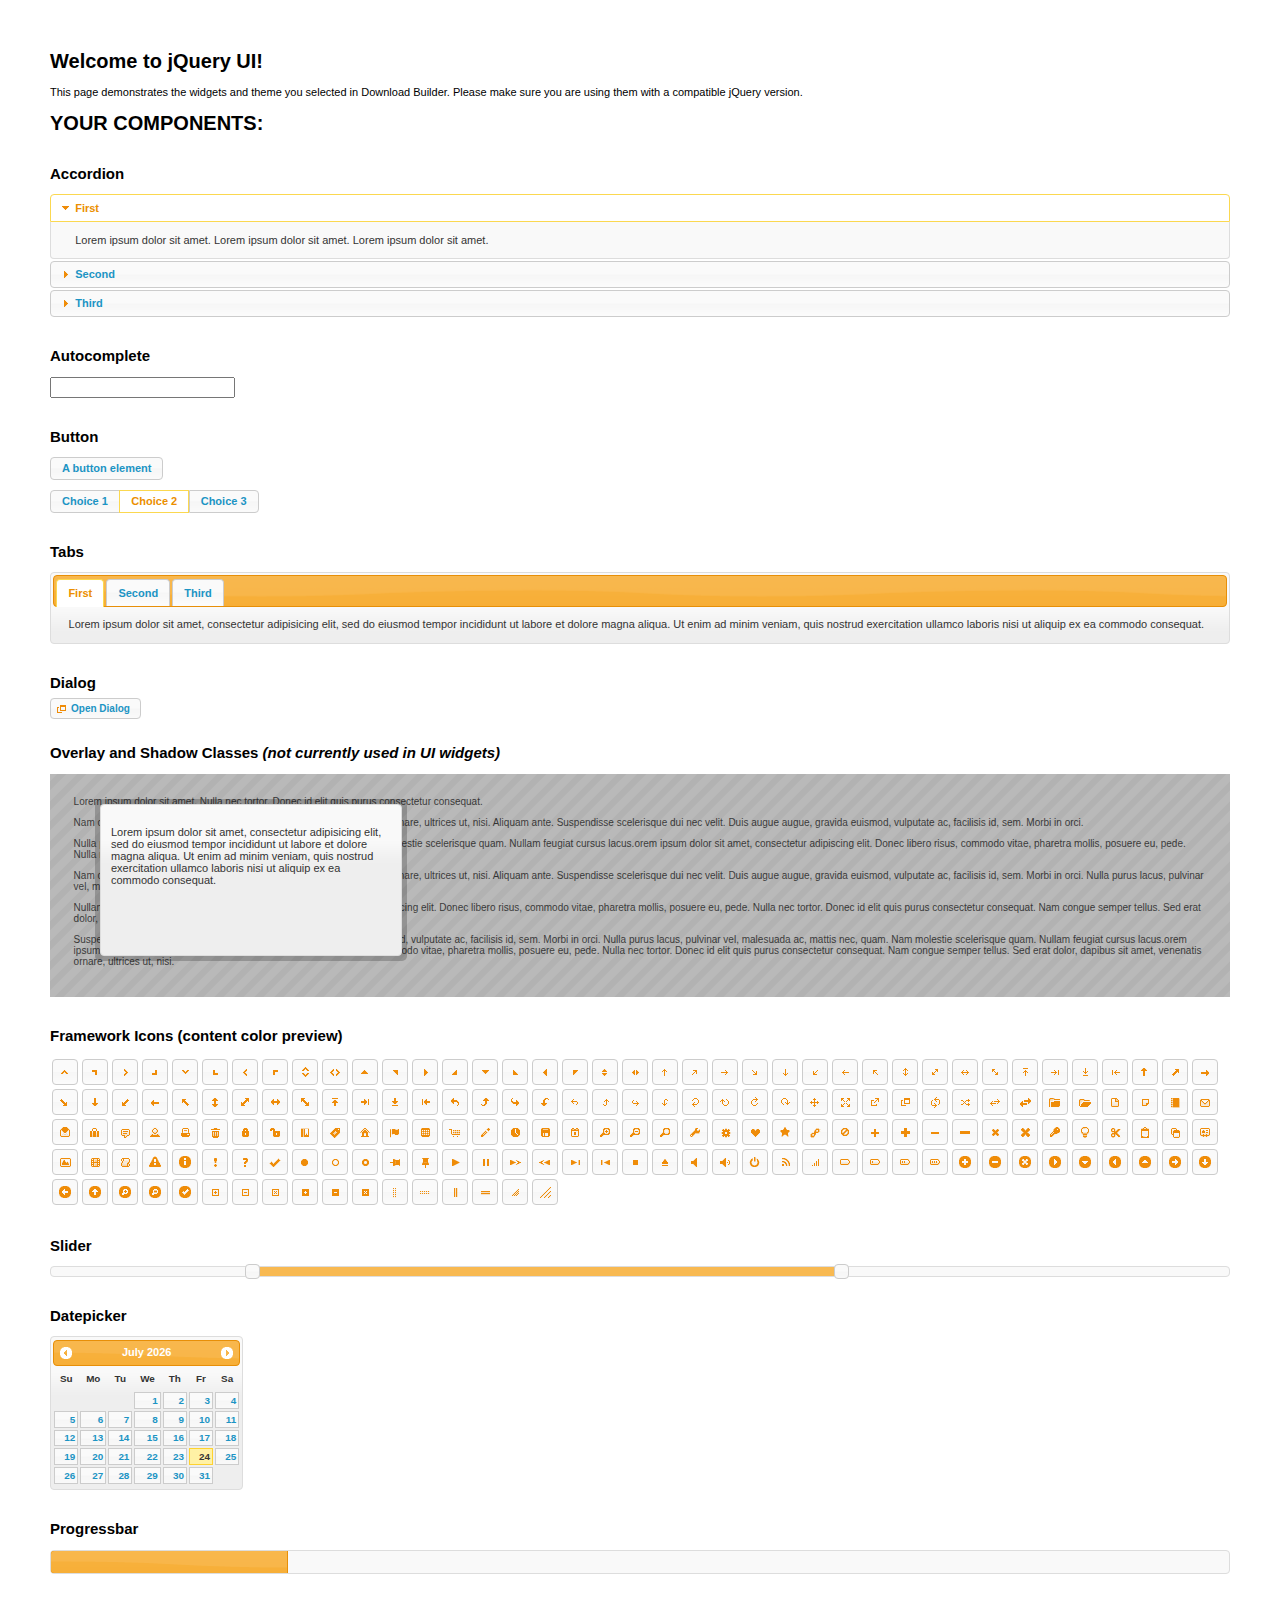
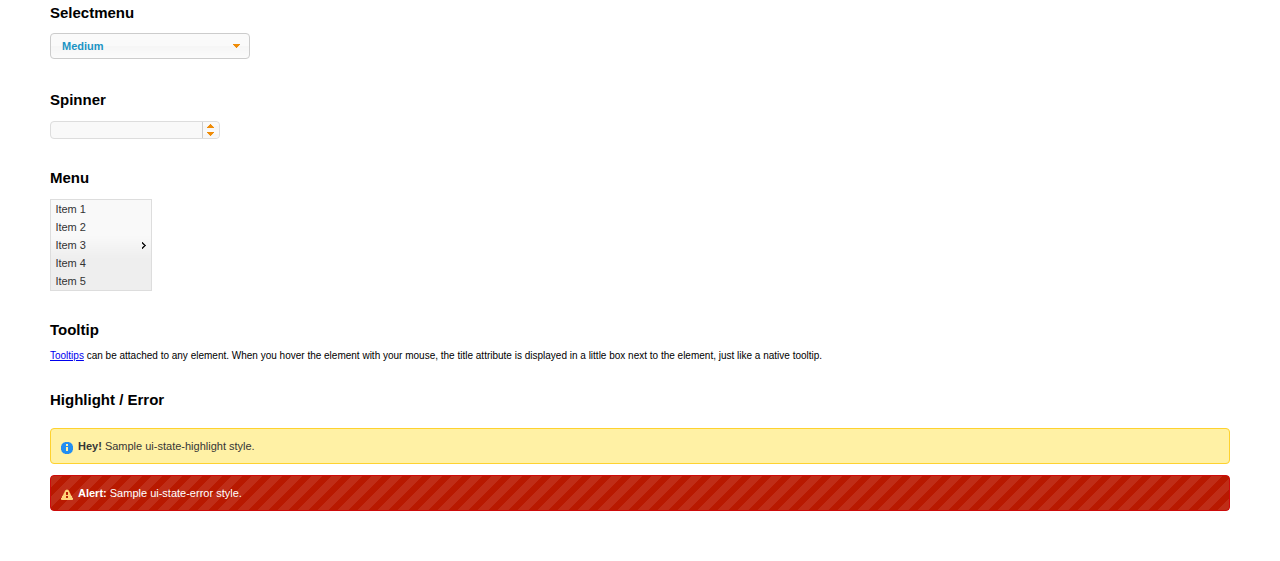
<file: src/registry/static/registry/jquery-ui/index.html>
<!doctype html>
<html lang="us">
<head>
	<meta charset="utf-8">
	<title>jQuery UI Example Page</title>
	<link href="jquery-ui.css" rel="stylesheet">
	<style>
	body{
		font: 62.5% "Trebuchet MS", sans-serif;
		margin: 50px;
	}
	.demoHeaders {
		margin-top: 2em;
	}
	#dialog-link {
		padding: .4em 1em .4em 20px;
		text-decoration: none;
		position: relative;
	}
	#dialog-link span.ui-icon {
		margin: 0 5px 0 0;
		position: absolute;
		left: .2em;
		top: 50%;
		margin-top: -8px;
	}
	#icons {
		margin: 0;
		padding: 0;
	}
	#icons li {
		margin: 2px;
		position: relative;
		padding: 4px 0;
		cursor: pointer;
		float: left;
		list-style: none;
	}
	#icons span.ui-icon {
		float: left;
		margin: 0 4px;
	}
	.fakewindowcontain .ui-widget-overlay {
		position: absolute;
	}
	select {
		width: 200px;
	}
	</style>
</head>
<body>

<h1>Welcome to jQuery UI!</h1>

<div class="ui-widget">
	<p>This page demonstrates the widgets and theme you selected in Download Builder. Please make sure you are using them with a compatible jQuery version.</p>
</div>

<h1>YOUR COMPONENTS:</h1>


<!-- Accordion -->
<h2 class="demoHeaders">Accordion</h2>
<div id="accordion">
	<h3>First</h3>
	<div>Lorem ipsum dolor sit amet. Lorem ipsum dolor sit amet. Lorem ipsum dolor sit amet.</div>
	<h3>Second</h3>
	<div>Phasellus mattis tincidunt nibh.</div>
	<h3>Third</h3>
	<div>Nam dui erat, auctor a, dignissim quis.</div>
</div>



<!-- Autocomplete -->
<h2 class="demoHeaders">Autocomplete</h2>
<div>
	<input id="autocomplete" title="type &quot;a&quot;">
</div>



<!-- Button -->
<h2 class="demoHeaders">Button</h2>
<button id="button">A button element</button>
<form style="margin-top: 1em;">
	<div id="radioset">
		<input type="radio" id="radio1" name="radio"><label for="radio1">Choice 1</label>
		<input type="radio" id="radio2" name="radio" checked="checked"><label for="radio2">Choice 2</label>
		<input type="radio" id="radio3" name="radio"><label for="radio3">Choice 3</label>
	</div>
</form>



<!-- Tabs -->
<h2 class="demoHeaders">Tabs</h2>
<div id="tabs">
	<ul>
		<li><a href="#tabs-1">First</a></li>
		<li><a href="#tabs-2">Second</a></li>
		<li><a href="#tabs-3">Third</a></li>
	</ul>
	<div id="tabs-1">Lorem ipsum dolor sit amet, consectetur adipisicing elit, sed do eiusmod tempor incididunt ut labore et dolore magna aliqua. Ut enim ad minim veniam, quis nostrud exercitation ullamco laboris nisi ut aliquip ex ea commodo consequat.</div>
	<div id="tabs-2">Phasellus mattis tincidunt nibh. Cras orci urna, blandit id, pretium vel, aliquet ornare, felis. Maecenas scelerisque sem non nisl. Fusce sed lorem in enim dictum bibendum.</div>
	<div id="tabs-3">Nam dui erat, auctor a, dignissim quis, sollicitudin eu, felis. Pellentesque nisi urna, interdum eget, sagittis et, consequat vestibulum, lacus. Mauris porttitor ullamcorper augue.</div>
</div>



<!-- Dialog NOTE: Dialog is not generated by UI in this demo so it can be visually styled in themeroller-->
<h2 class="demoHeaders">Dialog</h2>
<p><a href="#" id="dialog-link" class="ui-state-default ui-corner-all"><span class="ui-icon ui-icon-newwin"></span>Open Dialog</a></p>

<h2 class="demoHeaders">Overlay and Shadow Classes <em>(not currently used in UI widgets)</em></h2>
<div style="position: relative; width: 96%; height: 200px; padding:1% 2%; overflow:hidden;" class="fakewindowcontain">
	<p>Lorem ipsum dolor sit amet,  Nulla nec tortor. Donec id elit quis purus consectetur consequat. </p><p>Nam congue semper tellus. Sed erat dolor, dapibus sit amet, venenatis ornare, ultrices ut, nisi. Aliquam ante. Suspendisse scelerisque dui nec velit. Duis augue augue, gravida euismod, vulputate ac, facilisis id, sem. Morbi in orci. </p><p>Nulla purus lacus, pulvinar vel, malesuada ac, mattis nec, quam. Nam molestie scelerisque quam. Nullam feugiat cursus lacus.orem ipsum dolor sit amet, consectetur adipiscing elit. Donec libero risus, commodo vitae, pharetra mollis, posuere eu, pede. Nulla nec tortor. Donec id elit quis purus consectetur consequat. </p><p>Nam congue semper tellus. Sed erat dolor, dapibus sit amet, venenatis ornare, ultrices ut, nisi. Aliquam ante. Suspendisse scelerisque dui nec velit. Duis augue augue, gravida euismod, vulputate ac, facilisis id, sem. Morbi in orci. Nulla purus lacus, pulvinar vel, malesuada ac, mattis nec, quam. Nam molestie scelerisque quam. </p><p>Nullam feugiat cursus lacus.orem ipsum dolor sit amet, consectetur adipiscing elit. Donec libero risus, commodo vitae, pharetra mollis, posuere eu, pede. Nulla nec tortor. Donec id elit quis purus consectetur consequat. Nam congue semper tellus. Sed erat dolor, dapibus sit amet, venenatis ornare, ultrices ut, nisi. Aliquam ante. </p><p>Suspendisse scelerisque dui nec velit. Duis augue augue, gravida euismod, vulputate ac, facilisis id, sem. Morbi in orci. Nulla purus lacus, pulvinar vel, malesuada ac, mattis nec, quam. Nam molestie scelerisque quam. Nullam feugiat cursus lacus.orem ipsum dolor sit amet, consectetur adipiscing elit. Donec libero risus, commodo vitae, pharetra mollis, posuere eu, pede. Nulla nec tortor. Donec id elit quis purus consectetur consequat. Nam congue semper tellus. Sed erat dolor, dapibus sit amet, venenatis ornare, ultrices ut, nisi. </p>

	<!-- ui-dialog -->
	<div class="ui-overlay"><div class="ui-widget-overlay"></div><div class="ui-widget-shadow ui-corner-all" style="width: 302px; height: 152px; position: absolute; left: 50px; top: 30px;"></div></div>
	<div style="position: absolute; width: 280px; height: 130px;left: 50px; top: 30px; padding: 10px;" class="ui-widget ui-widget-content ui-corner-all">
		<div class="ui-dialog-content ui-widget-content" style="background: none; border: 0;">
			<p>Lorem ipsum dolor sit amet, consectetur adipisicing elit, sed do eiusmod tempor incididunt ut labore et dolore magna aliqua. Ut enim ad minim veniam, quis nostrud exercitation ullamco laboris nisi ut aliquip ex ea commodo consequat.</p>
		</div>
	</div>

</div>

<!-- ui-dialog -->
<div id="dialog" title="Dialog Title">
	<p>Lorem ipsum dolor sit amet, consectetur adipisicing elit, sed do eiusmod tempor incididunt ut labore et dolore magna aliqua. Ut enim ad minim veniam, quis nostrud exercitation ullamco laboris nisi ut aliquip ex ea commodo consequat.</p>
</div>



<h2 class="demoHeaders">Framework Icons (content color preview)</h2>
<ul id="icons" class="ui-widget ui-helper-clearfix">
	<li class="ui-state-default ui-corner-all" title=".ui-icon-carat-1-n"><span class="ui-icon ui-icon-carat-1-n"></span></li>
	<li class="ui-state-default ui-corner-all" title=".ui-icon-carat-1-ne"><span class="ui-icon ui-icon-carat-1-ne"></span></li>
	<li class="ui-state-default ui-corner-all" title=".ui-icon-carat-1-e"><span class="ui-icon ui-icon-carat-1-e"></span></li>
	<li class="ui-state-default ui-corner-all" title=".ui-icon-carat-1-se"><span class="ui-icon ui-icon-carat-1-se"></span></li>
	<li class="ui-state-default ui-corner-all" title=".ui-icon-carat-1-s"><span class="ui-icon ui-icon-carat-1-s"></span></li>
	<li class="ui-state-default ui-corner-all" title=".ui-icon-carat-1-sw"><span class="ui-icon ui-icon-carat-1-sw"></span></li>
	<li class="ui-state-default ui-corner-all" title=".ui-icon-carat-1-w"><span class="ui-icon ui-icon-carat-1-w"></span></li>
	<li class="ui-state-default ui-corner-all" title=".ui-icon-carat-1-nw"><span class="ui-icon ui-icon-carat-1-nw"></span></li>
	<li class="ui-state-default ui-corner-all" title=".ui-icon-carat-2-n-s"><span class="ui-icon ui-icon-carat-2-n-s"></span></li>
	<li class="ui-state-default ui-corner-all" title=".ui-icon-carat-2-e-w"><span class="ui-icon ui-icon-carat-2-e-w"></span></li>
	<li class="ui-state-default ui-corner-all" title=".ui-icon-triangle-1-n"><span class="ui-icon ui-icon-triangle-1-n"></span></li>
	<li class="ui-state-default ui-corner-all" title=".ui-icon-triangle-1-ne"><span class="ui-icon ui-icon-triangle-1-ne"></span></li>
	<li class="ui-state-default ui-corner-all" title=".ui-icon-triangle-1-e"><span class="ui-icon ui-icon-triangle-1-e"></span></li>
	<li class="ui-state-default ui-corner-all" title=".ui-icon-triangle-1-se"><span class="ui-icon ui-icon-triangle-1-se"></span></li>
	<li class="ui-state-default ui-corner-all" title=".ui-icon-triangle-1-s"><span class="ui-icon ui-icon-triangle-1-s"></span></li>
	<li class="ui-state-default ui-corner-all" title=".ui-icon-triangle-1-sw"><span class="ui-icon ui-icon-triangle-1-sw"></span></li>
	<li class="ui-state-default ui-corner-all" title=".ui-icon-triangle-1-w"><span class="ui-icon ui-icon-triangle-1-w"></span></li>
	<li class="ui-state-default ui-corner-all" title=".ui-icon-triangle-1-nw"><span class="ui-icon ui-icon-triangle-1-nw"></span></li>
	<li class="ui-state-default ui-corner-all" title=".ui-icon-triangle-2-n-s"><span class="ui-icon ui-icon-triangle-2-n-s"></span></li>
	<li class="ui-state-default ui-corner-all" title=".ui-icon-triangle-2-e-w"><span class="ui-icon ui-icon-triangle-2-e-w"></span></li>
	<li class="ui-state-default ui-corner-all" title=".ui-icon-arrow-1-n"><span class="ui-icon ui-icon-arrow-1-n"></span></li>
	<li class="ui-state-default ui-corner-all" title=".ui-icon-arrow-1-ne"><span class="ui-icon ui-icon-arrow-1-ne"></span></li>
	<li class="ui-state-default ui-corner-all" title=".ui-icon-arrow-1-e"><span class="ui-icon ui-icon-arrow-1-e"></span></li>
	<li class="ui-state-default ui-corner-all" title=".ui-icon-arrow-1-se"><span class="ui-icon ui-icon-arrow-1-se"></span></li>
	<li class="ui-state-default ui-corner-all" title=".ui-icon-arrow-1-s"><span class="ui-icon ui-icon-arrow-1-s"></span></li>
	<li class="ui-state-default ui-corner-all" title=".ui-icon-arrow-1-sw"><span class="ui-icon ui-icon-arrow-1-sw"></span></li>
	<li class="ui-state-default ui-corner-all" title=".ui-icon-arrow-1-w"><span class="ui-icon ui-icon-arrow-1-w"></span></li>
	<li class="ui-state-default ui-corner-all" title=".ui-icon-arrow-1-nw"><span class="ui-icon ui-icon-arrow-1-nw"></span></li>
	<li class="ui-state-default ui-corner-all" title=".ui-icon-arrow-2-n-s"><span class="ui-icon ui-icon-arrow-2-n-s"></span></li>
	<li class="ui-state-default ui-corner-all" title=".ui-icon-arrow-2-ne-sw"><span class="ui-icon ui-icon-arrow-2-ne-sw"></span></li>
	<li class="ui-state-default ui-corner-all" title=".ui-icon-arrow-2-e-w"><span class="ui-icon ui-icon-arrow-2-e-w"></span></li>
	<li class="ui-state-default ui-corner-all" title=".ui-icon-arrow-2-se-nw"><span class="ui-icon ui-icon-arrow-2-se-nw"></span></li>
	<li class="ui-state-default ui-corner-all" title=".ui-icon-arrowstop-1-n"><span class="ui-icon ui-icon-arrowstop-1-n"></span></li>
	<li class="ui-state-default ui-corner-all" title=".ui-icon-arrowstop-1-e"><span class="ui-icon ui-icon-arrowstop-1-e"></span></li>
	<li class="ui-state-default ui-corner-all" title=".ui-icon-arrowstop-1-s"><span class="ui-icon ui-icon-arrowstop-1-s"></span></li>
	<li class="ui-state-default ui-corner-all" title=".ui-icon-arrowstop-1-w"><span class="ui-icon ui-icon-arrowstop-1-w"></span></li>
	<li class="ui-state-default ui-corner-all" title=".ui-icon-arrowthick-1-n"><span class="ui-icon ui-icon-arrowthick-1-n"></span></li>
	<li class="ui-state-default ui-corner-all" title=".ui-icon-arrowthick-1-ne"><span class="ui-icon ui-icon-arrowthick-1-ne"></span></li>
	<li class="ui-state-default ui-corner-all" title=".ui-icon-arrowthick-1-e"><span class="ui-icon ui-icon-arrowthick-1-e"></span></li>
	<li class="ui-state-default ui-corner-all" title=".ui-icon-arrowthick-1-se"><span class="ui-icon ui-icon-arrowthick-1-se"></span></li>
	<li class="ui-state-default ui-corner-all" title=".ui-icon-arrowthick-1-s"><span class="ui-icon ui-icon-arrowthick-1-s"></span></li>
	<li class="ui-state-default ui-corner-all" title=".ui-icon-arrowthick-1-sw"><span class="ui-icon ui-icon-arrowthick-1-sw"></span></li>
	<li class="ui-state-default ui-corner-all" title=".ui-icon-arrowthick-1-w"><span class="ui-icon ui-icon-arrowthick-1-w"></span></li>
	<li class="ui-state-default ui-corner-all" title=".ui-icon-arrowthick-1-nw"><span class="ui-icon ui-icon-arrowthick-1-nw"></span></li>
	<li class="ui-state-default ui-corner-all" title=".ui-icon-arrowthick-2-n-s"><span class="ui-icon ui-icon-arrowthick-2-n-s"></span></li>
	<li class="ui-state-default ui-corner-all" title=".ui-icon-arrowthick-2-ne-sw"><span class="ui-icon ui-icon-arrowthick-2-ne-sw"></span></li>
	<li class="ui-state-default ui-corner-all" title=".ui-icon-arrowthick-2-e-w"><span class="ui-icon ui-icon-arrowthick-2-e-w"></span></li>
	<li class="ui-state-default ui-corner-all" title=".ui-icon-arrowthick-2-se-nw"><span class="ui-icon ui-icon-arrowthick-2-se-nw"></span></li>
	<li class="ui-state-default ui-corner-all" title=".ui-icon-arrowthickstop-1-n"><span class="ui-icon ui-icon-arrowthickstop-1-n"></span></li>
	<li class="ui-state-default ui-corner-all" title=".ui-icon-arrowthickstop-1-e"><span class="ui-icon ui-icon-arrowthickstop-1-e"></span></li>
	<li class="ui-state-default ui-corner-all" title=".ui-icon-arrowthickstop-1-s"><span class="ui-icon ui-icon-arrowthickstop-1-s"></span></li>
	<li class="ui-state-default ui-corner-all" title=".ui-icon-arrowthickstop-1-w"><span class="ui-icon ui-icon-arrowthickstop-1-w"></span></li>
	<li class="ui-state-default ui-corner-all" title=".ui-icon-arrowreturnthick-1-w"><span class="ui-icon ui-icon-arrowreturnthick-1-w"></span></li>
	<li class="ui-state-default ui-corner-all" title=".ui-icon-arrowreturnthick-1-n"><span class="ui-icon ui-icon-arrowreturnthick-1-n"></span></li>
	<li class="ui-state-default ui-corner-all" title=".ui-icon-arrowreturnthick-1-e"><span class="ui-icon ui-icon-arrowreturnthick-1-e"></span></li>
	<li class="ui-state-default ui-corner-all" title=".ui-icon-arrowreturnthick-1-s"><span class="ui-icon ui-icon-arrowreturnthick-1-s"></span></li>
	<li class="ui-state-default ui-corner-all" title=".ui-icon-arrowreturn-1-w"><span class="ui-icon ui-icon-arrowreturn-1-w"></span></li>
	<li class="ui-state-default ui-corner-all" title=".ui-icon-arrowreturn-1-n"><span class="ui-icon ui-icon-arrowreturn-1-n"></span></li>
	<li class="ui-state-default ui-corner-all" title=".ui-icon-arrowreturn-1-e"><span class="ui-icon ui-icon-arrowreturn-1-e"></span></li>
	<li class="ui-state-default ui-corner-all" title=".ui-icon-arrowreturn-1-s"><span class="ui-icon ui-icon-arrowreturn-1-s"></span></li>
	<li class="ui-state-default ui-corner-all" title=".ui-icon-arrowrefresh-1-w"><span class="ui-icon ui-icon-arrowrefresh-1-w"></span></li>
	<li class="ui-state-default ui-corner-all" title=".ui-icon-arrowrefresh-1-n"><span class="ui-icon ui-icon-arrowrefresh-1-n"></span></li>
	<li class="ui-state-default ui-corner-all" title=".ui-icon-arrowrefresh-1-e"><span class="ui-icon ui-icon-arrowrefresh-1-e"></span></li>
	<li class="ui-state-default ui-corner-all" title=".ui-icon-arrowrefresh-1-s"><span class="ui-icon ui-icon-arrowrefresh-1-s"></span></li>
	<li class="ui-state-default ui-corner-all" title=".ui-icon-arrow-4"><span class="ui-icon ui-icon-arrow-4"></span></li>
	<li class="ui-state-default ui-corner-all" title=".ui-icon-arrow-4-diag"><span class="ui-icon ui-icon-arrow-4-diag"></span></li>
	<li class="ui-state-default ui-corner-all" title=".ui-icon-extlink"><span class="ui-icon ui-icon-extlink"></span></li>
	<li class="ui-state-default ui-corner-all" title=".ui-icon-newwin"><span class="ui-icon ui-icon-newwin"></span></li>
	<li class="ui-state-default ui-corner-all" title=".ui-icon-refresh"><span class="ui-icon ui-icon-refresh"></span></li>
	<li class="ui-state-default ui-corner-all" title=".ui-icon-shuffle"><span class="ui-icon ui-icon-shuffle"></span></li>
	<li class="ui-state-default ui-corner-all" title=".ui-icon-transfer-e-w"><span class="ui-icon ui-icon-transfer-e-w"></span></li>
	<li class="ui-state-default ui-corner-all" title=".ui-icon-transferthick-e-w"><span class="ui-icon ui-icon-transferthick-e-w"></span></li>
	<li class="ui-state-default ui-corner-all" title=".ui-icon-folder-collapsed"><span class="ui-icon ui-icon-folder-collapsed"></span></li>
	<li class="ui-state-default ui-corner-all" title=".ui-icon-folder-open"><span class="ui-icon ui-icon-folder-open"></span></li>
	<li class="ui-state-default ui-corner-all" title=".ui-icon-document"><span class="ui-icon ui-icon-document"></span></li>
	<li class="ui-state-default ui-corner-all" title=".ui-icon-document-b"><span class="ui-icon ui-icon-document-b"></span></li>
	<li class="ui-state-default ui-corner-all" title=".ui-icon-note"><span class="ui-icon ui-icon-note"></span></li>
	<li class="ui-state-default ui-corner-all" title=".ui-icon-mail-closed"><span class="ui-icon ui-icon-mail-closed"></span></li>
	<li class="ui-state-default ui-corner-all" title=".ui-icon-mail-open"><span class="ui-icon ui-icon-mail-open"></span></li>
	<li class="ui-state-default ui-corner-all" title=".ui-icon-suitcase"><span class="ui-icon ui-icon-suitcase"></span></li>
	<li class="ui-state-default ui-corner-all" title=".ui-icon-comment"><span class="ui-icon ui-icon-comment"></span></li>
	<li class="ui-state-default ui-corner-all" title=".ui-icon-person"><span class="ui-icon ui-icon-person"></span></li>
	<li class="ui-state-default ui-corner-all" title=".ui-icon-print"><span class="ui-icon ui-icon-print"></span></li>
	<li class="ui-state-default ui-corner-all" title=".ui-icon-trash"><span class="ui-icon ui-icon-trash"></span></li>
	<li class="ui-state-default ui-corner-all" title=".ui-icon-locked"><span class="ui-icon ui-icon-locked"></span></li>
	<li class="ui-state-default ui-corner-all" title=".ui-icon-unlocked"><span class="ui-icon ui-icon-unlocked"></span></li>
	<li class="ui-state-default ui-corner-all" title=".ui-icon-bookmark"><span class="ui-icon ui-icon-bookmark"></span></li>
	<li class="ui-state-default ui-corner-all" title=".ui-icon-tag"><span class="ui-icon ui-icon-tag"></span></li>
	<li class="ui-state-default ui-corner-all" title=".ui-icon-home"><span class="ui-icon ui-icon-home"></span></li>
	<li class="ui-state-default ui-corner-all" title=".ui-icon-flag"><span class="ui-icon ui-icon-flag"></span></li>
	<li class="ui-state-default ui-corner-all" title=".ui-icon-calculator"><span class="ui-icon ui-icon-calculator"></span></li>
	<li class="ui-state-default ui-corner-all" title=".ui-icon-cart"><span class="ui-icon ui-icon-cart"></span></li>
	<li class="ui-state-default ui-corner-all" title=".ui-icon-pencil"><span class="ui-icon ui-icon-pencil"></span></li>
	<li class="ui-state-default ui-corner-all" title=".ui-icon-clock"><span class="ui-icon ui-icon-clock"></span></li>
	<li class="ui-state-default ui-corner-all" title=".ui-icon-disk"><span class="ui-icon ui-icon-disk"></span></li>
	<li class="ui-state-default ui-corner-all" title=".ui-icon-calendar"><span class="ui-icon ui-icon-calendar"></span></li>
	<li class="ui-state-default ui-corner-all" title=".ui-icon-zoomin"><span class="ui-icon ui-icon-zoomin"></span></li>
	<li class="ui-state-default ui-corner-all" title=".ui-icon-zoomout"><span class="ui-icon ui-icon-zoomout"></span></li>
	<li class="ui-state-default ui-corner-all" title=".ui-icon-search"><span class="ui-icon ui-icon-search"></span></li>
	<li class="ui-state-default ui-corner-all" title=".ui-icon-wrench"><span class="ui-icon ui-icon-wrench"></span></li>
	<li class="ui-state-default ui-corner-all" title=".ui-icon-gear"><span class="ui-icon ui-icon-gear"></span></li>
	<li class="ui-state-default ui-corner-all" title=".ui-icon-heart"><span class="ui-icon ui-icon-heart"></span></li>
	<li class="ui-state-default ui-corner-all" title=".ui-icon-star"><span class="ui-icon ui-icon-star"></span></li>
	<li class="ui-state-default ui-corner-all" title=".ui-icon-link"><span class="ui-icon ui-icon-link"></span></li>
	<li class="ui-state-default ui-corner-all" title=".ui-icon-cancel"><span class="ui-icon ui-icon-cancel"></span></li>
	<li class="ui-state-default ui-corner-all" title=".ui-icon-plus"><span class="ui-icon ui-icon-plus"></span></li>
	<li class="ui-state-default ui-corner-all" title=".ui-icon-plusthick"><span class="ui-icon ui-icon-plusthick"></span></li>
	<li class="ui-state-default ui-corner-all" title=".ui-icon-minus"><span class="ui-icon ui-icon-minus"></span></li>
	<li class="ui-state-default ui-corner-all" title=".ui-icon-minusthick"><span class="ui-icon ui-icon-minusthick"></span></li>
	<li class="ui-state-default ui-corner-all" title=".ui-icon-close"><span class="ui-icon ui-icon-close"></span></li>
	<li class="ui-state-default ui-corner-all" title=".ui-icon-closethick"><span class="ui-icon ui-icon-closethick"></span></li>
	<li class="ui-state-default ui-corner-all" title=".ui-icon-key"><span class="ui-icon ui-icon-key"></span></li>
	<li class="ui-state-default ui-corner-all" title=".ui-icon-lightbulb"><span class="ui-icon ui-icon-lightbulb"></span></li>
	<li class="ui-state-default ui-corner-all" title=".ui-icon-scissors"><span class="ui-icon ui-icon-scissors"></span></li>
	<li class="ui-state-default ui-corner-all" title=".ui-icon-clipboard"><span class="ui-icon ui-icon-clipboard"></span></li>
	<li class="ui-state-default ui-corner-all" title=".ui-icon-copy"><span class="ui-icon ui-icon-copy"></span></li>
	<li class="ui-state-default ui-corner-all" title=".ui-icon-contact"><span class="ui-icon ui-icon-contact"></span></li>
	<li class="ui-state-default ui-corner-all" title=".ui-icon-image"><span class="ui-icon ui-icon-image"></span></li>
	<li class="ui-state-default ui-corner-all" title=".ui-icon-video"><span class="ui-icon ui-icon-video"></span></li>
	<li class="ui-state-default ui-corner-all" title=".ui-icon-script"><span class="ui-icon ui-icon-script"></span></li>
	<li class="ui-state-default ui-corner-all" title=".ui-icon-alert"><span class="ui-icon ui-icon-alert"></span></li>
	<li class="ui-state-default ui-corner-all" title=".ui-icon-info"><span class="ui-icon ui-icon-info"></span></li>
	<li class="ui-state-default ui-corner-all" title=".ui-icon-notice"><span class="ui-icon ui-icon-notice"></span></li>
	<li class="ui-state-default ui-corner-all" title=".ui-icon-help"><span class="ui-icon ui-icon-help"></span></li>
	<li class="ui-state-default ui-corner-all" title=".ui-icon-check"><span class="ui-icon ui-icon-check"></span></li>
	<li class="ui-state-default ui-corner-all" title=".ui-icon-bullet"><span class="ui-icon ui-icon-bullet"></span></li>
	<li class="ui-state-default ui-corner-all" title=".ui-icon-radio-off"><span class="ui-icon ui-icon-radio-off"></span></li>
	<li class="ui-state-default ui-corner-all" title=".ui-icon-radio-on"><span class="ui-icon ui-icon-radio-on"></span></li>
	<li class="ui-state-default ui-corner-all" title=".ui-icon-pin-w"><span class="ui-icon ui-icon-pin-w"></span></li>
	<li class="ui-state-default ui-corner-all" title=".ui-icon-pin-s"><span class="ui-icon ui-icon-pin-s"></span></li>
	<li class="ui-state-default ui-corner-all" title=".ui-icon-play"><span class="ui-icon ui-icon-play"></span></li>
	<li class="ui-state-default ui-corner-all" title=".ui-icon-pause"><span class="ui-icon ui-icon-pause"></span></li>
	<li class="ui-state-default ui-corner-all" title=".ui-icon-seek-next"><span class="ui-icon ui-icon-seek-next"></span></li>
	<li class="ui-state-default ui-corner-all" title=".ui-icon-seek-prev"><span class="ui-icon ui-icon-seek-prev"></span></li>
	<li class="ui-state-default ui-corner-all" title=".ui-icon-seek-end"><span class="ui-icon ui-icon-seek-end"></span></li>
	<li class="ui-state-default ui-corner-all" title=".ui-icon-seek-first"><span class="ui-icon ui-icon-seek-first"></span></li>
	<li class="ui-state-default ui-corner-all" title=".ui-icon-stop"><span class="ui-icon ui-icon-stop"></span></li>
	<li class="ui-state-default ui-corner-all" title=".ui-icon-eject"><span class="ui-icon ui-icon-eject"></span></li>
	<li class="ui-state-default ui-corner-all" title=".ui-icon-volume-off"><span class="ui-icon ui-icon-volume-off"></span></li>
	<li class="ui-state-default ui-corner-all" title=".ui-icon-volume-on"><span class="ui-icon ui-icon-volume-on"></span></li>
	<li class="ui-state-default ui-corner-all" title=".ui-icon-power"><span class="ui-icon ui-icon-power"></span></li>
	<li class="ui-state-default ui-corner-all" title=".ui-icon-signal-diag"><span class="ui-icon ui-icon-signal-diag"></span></li>
	<li class="ui-state-default ui-corner-all" title=".ui-icon-signal"><span class="ui-icon ui-icon-signal"></span></li>
	<li class="ui-state-default ui-corner-all" title=".ui-icon-battery-0"><span class="ui-icon ui-icon-battery-0"></span></li>
	<li class="ui-state-default ui-corner-all" title=".ui-icon-battery-1"><span class="ui-icon ui-icon-battery-1"></span></li>
	<li class="ui-state-default ui-corner-all" title=".ui-icon-battery-2"><span class="ui-icon ui-icon-battery-2"></span></li>
	<li class="ui-state-default ui-corner-all" title=".ui-icon-battery-3"><span class="ui-icon ui-icon-battery-3"></span></li>
	<li class="ui-state-default ui-corner-all" title=".ui-icon-circle-plus"><span class="ui-icon ui-icon-circle-plus"></span></li>
	<li class="ui-state-default ui-corner-all" title=".ui-icon-circle-minus"><span class="ui-icon ui-icon-circle-minus"></span></li>
	<li class="ui-state-default ui-corner-all" title=".ui-icon-circle-close"><span class="ui-icon ui-icon-circle-close"></span></li>
	<li class="ui-state-default ui-corner-all" title=".ui-icon-circle-triangle-e"><span class="ui-icon ui-icon-circle-triangle-e"></span></li>
	<li class="ui-state-default ui-corner-all" title=".ui-icon-circle-triangle-s"><span class="ui-icon ui-icon-circle-triangle-s"></span></li>
	<li class="ui-state-default ui-corner-all" title=".ui-icon-circle-triangle-w"><span class="ui-icon ui-icon-circle-triangle-w"></span></li>
	<li class="ui-state-default ui-corner-all" title=".ui-icon-circle-triangle-n"><span class="ui-icon ui-icon-circle-triangle-n"></span></li>
	<li class="ui-state-default ui-corner-all" title=".ui-icon-circle-arrow-e"><span class="ui-icon ui-icon-circle-arrow-e"></span></li>
	<li class="ui-state-default ui-corner-all" title=".ui-icon-circle-arrow-s"><span class="ui-icon ui-icon-circle-arrow-s"></span></li>
	<li class="ui-state-default ui-corner-all" title=".ui-icon-circle-arrow-w"><span class="ui-icon ui-icon-circle-arrow-w"></span></li>
	<li class="ui-state-default ui-corner-all" title=".ui-icon-circle-arrow-n"><span class="ui-icon ui-icon-circle-arrow-n"></span></li>
	<li class="ui-state-default ui-corner-all" title=".ui-icon-circle-zoomin"><span class="ui-icon ui-icon-circle-zoomin"></span></li>
	<li class="ui-state-default ui-corner-all" title=".ui-icon-circle-zoomout"><span class="ui-icon ui-icon-circle-zoomout"></span></li>
	<li class="ui-state-default ui-corner-all" title=".ui-icon-circle-check"><span class="ui-icon ui-icon-circle-check"></span></li>
	<li class="ui-state-default ui-corner-all" title=".ui-icon-circlesmall-plus"><span class="ui-icon ui-icon-circlesmall-plus"></span></li>
	<li class="ui-state-default ui-corner-all" title=".ui-icon-circlesmall-minus"><span class="ui-icon ui-icon-circlesmall-minus"></span></li>
	<li class="ui-state-default ui-corner-all" title=".ui-icon-circlesmall-close"><span class="ui-icon ui-icon-circlesmall-close"></span></li>
	<li class="ui-state-default ui-corner-all" title=".ui-icon-squaresmall-plus"><span class="ui-icon ui-icon-squaresmall-plus"></span></li>
	<li class="ui-state-default ui-corner-all" title=".ui-icon-squaresmall-minus"><span class="ui-icon ui-icon-squaresmall-minus"></span></li>
	<li class="ui-state-default ui-corner-all" title=".ui-icon-squaresmall-close"><span class="ui-icon ui-icon-squaresmall-close"></span></li>
	<li class="ui-state-default ui-corner-all" title=".ui-icon-grip-dotted-vertical"><span class="ui-icon ui-icon-grip-dotted-vertical"></span></li>
	<li class="ui-state-default ui-corner-all" title=".ui-icon-grip-dotted-horizontal"><span class="ui-icon ui-icon-grip-dotted-horizontal"></span></li>
	<li class="ui-state-default ui-corner-all" title=".ui-icon-grip-solid-vertical"><span class="ui-icon ui-icon-grip-solid-vertical"></span></li>
	<li class="ui-state-default ui-corner-all" title=".ui-icon-grip-solid-horizontal"><span class="ui-icon ui-icon-grip-solid-horizontal"></span></li>
	<li class="ui-state-default ui-corner-all" title=".ui-icon-gripsmall-diagonal-se"><span class="ui-icon ui-icon-gripsmall-diagonal-se"></span></li>
	<li class="ui-state-default ui-corner-all" title=".ui-icon-grip-diagonal-se"><span class="ui-icon ui-icon-grip-diagonal-se"></span></li>
</ul>


<!-- Slider -->
<h2 class="demoHeaders">Slider</h2>
<div id="slider"></div>



<!-- Datepicker -->
<h2 class="demoHeaders">Datepicker</h2>
<div id="datepicker"></div>



<!-- Progressbar -->
<h2 class="demoHeaders">Progressbar</h2>
<div id="progressbar"></div>



<!-- Progressbar -->
<h2 class="demoHeaders">Selectmenu</h2>
<select id="selectmenu">
	<option>Slower</option>
	<option>Slow</option>
	<option selected="selected">Medium</option>
	<option>Fast</option>
	<option>Faster</option>
</select>



<!-- Spinner -->
<h2 class="demoHeaders">Spinner</h2>
<input id="spinner">



<!-- Menu -->
<h2 class="demoHeaders">Menu</h2>
<ul style="width:100px;" id="menu">
	<li>Item 1</li>
	<li>Item 2</li>
	<li>Item 3
		<ul>
			<li>Item 3-1</li>
			<li>Item 3-2</li>
			<li>Item 3-3</li>
			<li>Item 3-4</li>
			<li>Item 3-5</li>
		</ul>
	</li>
	<li>Item 4</li>
	<li>Item 5</li>
</ul>



<!-- Tooltip -->
<h2 class="demoHeaders">Tooltip</h2>
<p id="tooltip">
	<a href="#" title="That&apos;s what this widget is">Tooltips</a> can be attached to any element. When you hover
the element with your mouse, the title attribute is displayed in a little box next to the element, just like a native tooltip.
</p>


<!-- Highlight / Error -->
<h2 class="demoHeaders">Highlight / Error</h2>
<div class="ui-widget">
	<div class="ui-state-highlight ui-corner-all" style="margin-top: 20px; padding: 0 .7em;">
		<p><span class="ui-icon ui-icon-info" style="float: left; margin-right: .3em;"></span>
		<strong>Hey!</strong> Sample ui-state-highlight style.</p>
	</div>
</div>
<br>
<div class="ui-widget">
	<div class="ui-state-error ui-corner-all" style="padding: 0 .7em;">
		<p><span class="ui-icon ui-icon-alert" style="float: left; margin-right: .3em;"></span>
		<strong>Alert:</strong> Sample ui-state-error style.</p>
	</div>
</div>

<script src="external/jquery/jquery.js"></script>
<script src="jquery-ui.js"></script>
<script>

$( "#accordion" ).accordion();



var availableTags = [
	"ActionScript",
	"AppleScript",
	"Asp",
	"BASIC",
	"C",
	"C++",
	"Clojure",
	"COBOL",
	"ColdFusion",
	"Erlang",
	"Fortran",
	"Groovy",
	"Haskell",
	"Java",
	"JavaScript",
	"Lisp",
	"Perl",
	"PHP",
	"Python",
	"Ruby",
	"Scala",
	"Scheme"
];
$( "#autocomplete" ).autocomplete({
	source: availableTags
});



$( "#button" ).button();
$( "#radioset" ).buttonset();



$( "#tabs" ).tabs();



$( "#dialog" ).dialog({
	autoOpen: false,
	width: 400,
	buttons: [
		{
			text: "Ok",
			click: function() {
				$( this ).dialog( "close" );
			}
		},
		{
			text: "Cancel",
			click: function() {
				$( this ).dialog( "close" );
			}
		}
	]
});

// Link to open the dialog
$( "#dialog-link" ).click(function( event ) {
	$( "#dialog" ).dialog( "open" );
	event.preventDefault();
});



$( "#datepicker" ).datepicker({
	inline: true
});



$( "#slider" ).slider({
	range: true,
	values: [ 17, 67 ]
});



$( "#progressbar" ).progressbar({
	value: 20
});



$( "#spinner" ).spinner();



$( "#menu" ).menu();



$( "#tooltip" ).tooltip();



$( "#selectmenu" ).selectmenu();


// Hover states on the static widgets
$( "#dialog-link, #icons li" ).hover(
	function() {
		$( this ).addClass( "ui-state-hover" );
	},
	function() {
		$( this ).removeClass( "ui-state-hover" );
	}
);
</script>
</body>
</html>
</file>
